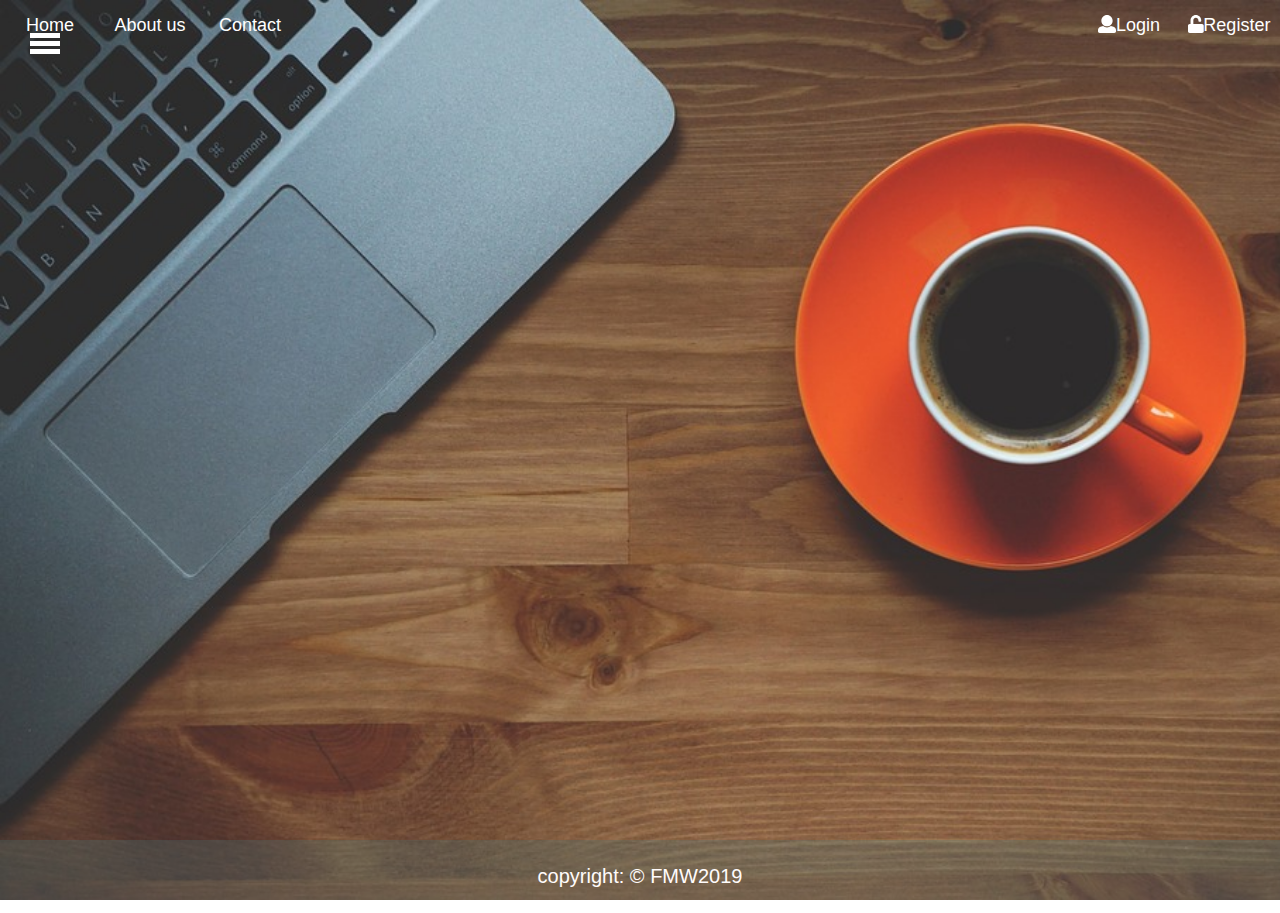
<file: index.html>
<!DOCTYPE html>
<html>
    <head>
        <title>website</title>
        <link rel="stylesheet" href="css/style.css">
        <script src="js/script.js"></script>
        <script src="js/font-awesome.js"></script>
    </head>
    <div id="container">
        <body>
           <div id="sidebar">
                <div class="toggle-btn" onClick="toggleSidebar()">
                <span></span>
                <span></span>
                <span></span>
            </div>
            <ul>
                <li class="active"><a href="index.html" >Home</a></li>
                <li><a href="#">About</a></li>
                <li><a href="#">Contact</a></li>
                <li class="side-bar-login"><a href="login.html"><span class="fa fa-user icon-margin"></span>Login</a></li>
                <li class="side-bar-login"><a href="register.html"><span class="fa fa-unlock icon-margin"></span>Register</a></li>
            </ul>
            </div>
            <header>
                <div class="page-nav">
                    <ul>
                        <li><a href="index.html">Home</a></li>
                        <li><a href="#">About us</a></li>
                        <li><a href="#">Contact</a></li>
                    </ul>
                    <ul class="nav-login">
                        <li class="side-bar-login"><a href="login.html"><span class="fa fa-user icon-margin"></span>Login</a></li>
                        <li class="side-bar-login"><a href="register.html"><span class="fa fa-unlock icon-margin"></span>Register</a></li>
                    </ul>
                </div>
            </header>
        </body>
    </div>
    <footer>
        <p>
            copyright: &copy FMW2019
        </p>
    </footer>
</html>
</file>
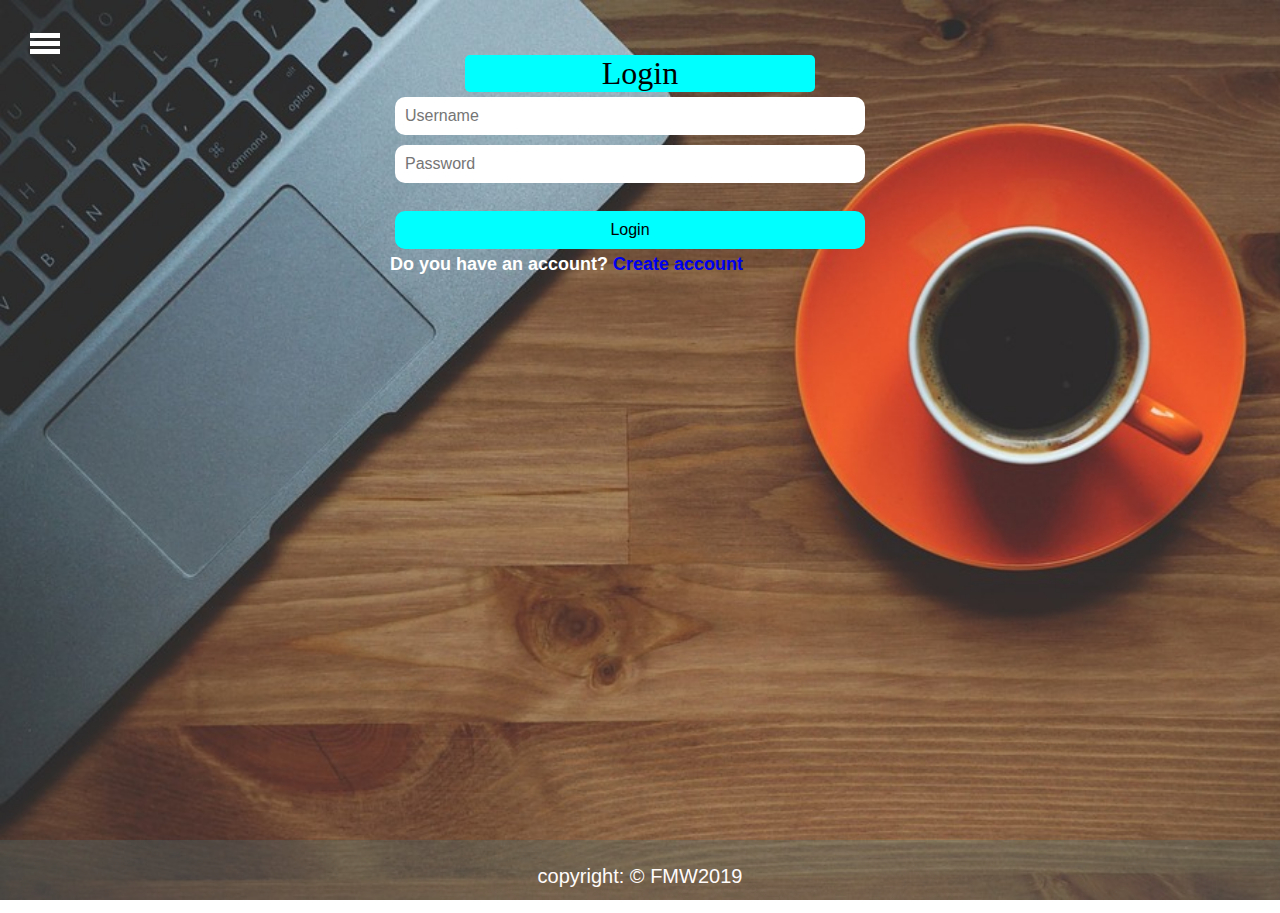
<file: login.html>
<!DOCTYPE html>
<html>
    <head>
        <title>website</title>
        <link rel="stylesheet" href="css/style.css">
        <script src="js/script.js"></script>
        <script src="js/font-awesome.js"></script>
    </head>
    <div id="container">
            <div id="sidebar">
                <div class="toggle-btn" onClick="toggleSidebar()">
                <span></span>
                <span></span>
                <span></span>
            </div>
                <ul>
                        <li><a href="index.html">Home</a></li>
                        <li><a href="#">About us</a></li>
                        <li><a href="#">Contact</a></li>
                        <li class="side-bar-login"><a href="login.html"><span class="fa fa-user icon-margin"></span>Login</a></li>
                        <li class="side-bar-login"><a href="register.html"><span class="fa fa-unlock icon-margin"></span>Register</a></li>
                    </ul>
                </div>

    </div>
    <div class="register-content">
        <div class="module">
            <h1 class="h1-reg">Login</h1>
            <form action="">
                <input type="text" placeholder="Username" required><br>
                <input type="password" placeholder="Password" required><br><br>
                <input type="submit" value="Login"><br>
                <h5>Do you have an account? <a href="register.html">Create account</a></h5>
                    
            </form>
        </div>
    
    </div>


    <footer>
        <p>
            copyright: &copy FMW2019
        </p>
    </footer>
</html>
</file>
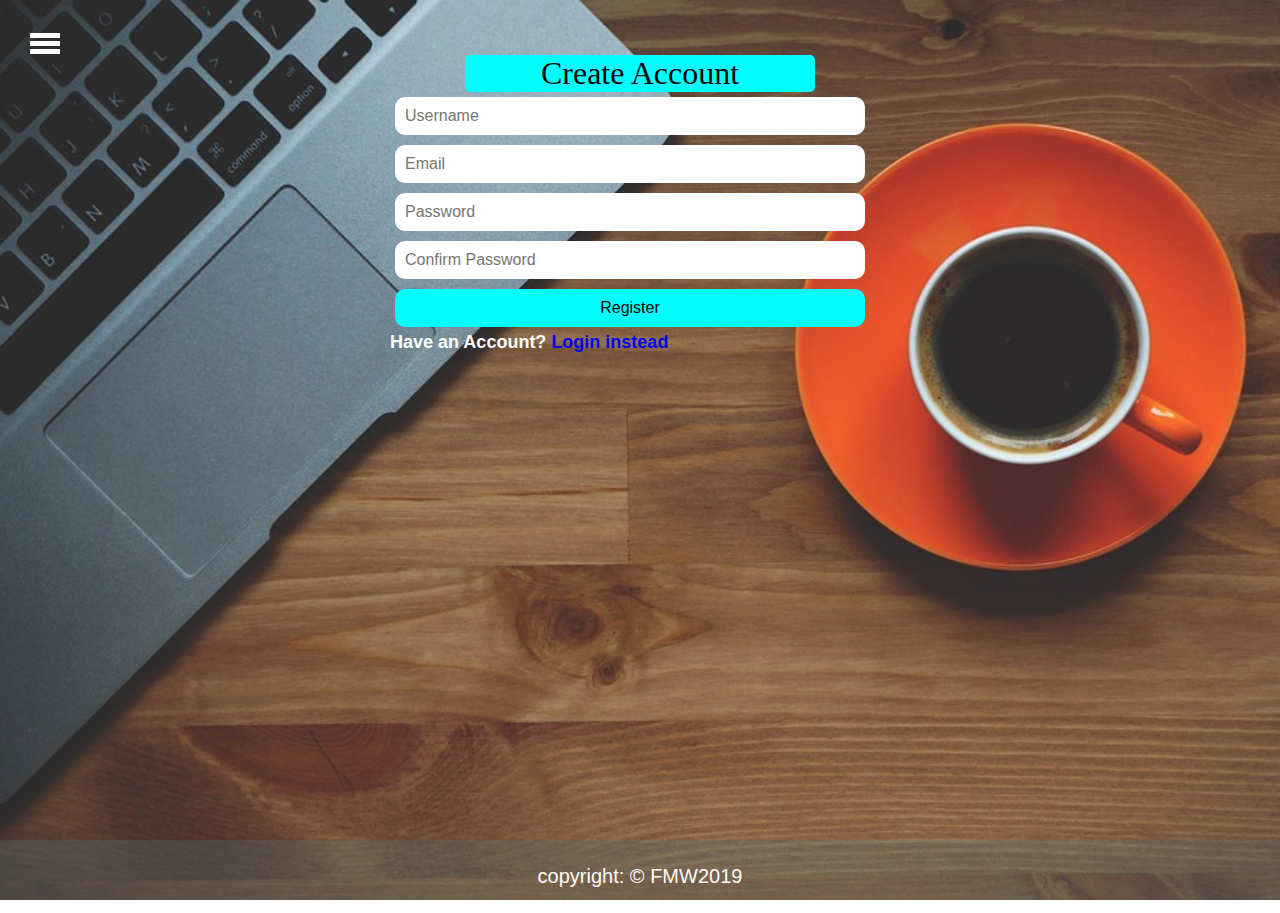
<file: register.html>
<!DOCTYPE html>
<html>
    <head>
        <title>website</title>
        <link rel="stylesheet" href="css/style.css">
        <script src="js/script.js"></script>
        <script src="js/font-awesome.js"></script>
    </head>
    <div id="container">
            <div id="sidebar">
                <div class="toggle-btn" onClick="toggleSidebar()">
                <span></span>
                <span></span>
                <span></span>
            </div>
                <ul>
                    <li class="active"><a href="index.html">Home</a></li>
                    <li><a href="#">About us</a></li>
                    <li><a href="#">Contact</a></li>
                    <li class="side-bar-login"><a href="login.html"><span class="fa fa-user icon-margin"></span>Login</a></li>
                    <li class="side-bar-login"><a href="register.html"><span class="fa fa-unlock icon-margin"></span>Register</a></li>
                </ul>
            </div>
           
       
    </div>
    <div class="register-content">
        <div class="module">
            <h1 class="h1-reg">Create Account</h1>
            <form action="">
                <input type="text" placeholder="Username" required>
                <input type="email" placeholder="Email" required>
                <input type="password" placeholder="Password" required>
                <input type="password" placeholder="Confirm Password" required>
                <input type="submit" value="Register" required>
                <h5>Have an Account? <a href="login.html">Login instead</a></h5>                    
            </form>
        </div>
    
    </div>


    <footer>
        <p>
            copyright: &copy FMW2019
        </p>
    </footer>
</html>
</file>
<file: css/style.css>
*{
    margin: 0px;
    padding: 0px;
    font-family: sans-serif;
}
body {
    width: 100%;
    height: calc(100vh);
    background: url('../img/organic.jpg');
    background-repeat: no-repeat;
    background-size: cover;
    display: table;
}
a {
    text-decoration: none;
}
#sidebar{
    position: fixed;
    width: 200px;
    height: 100%;
    background: #151719;
    left: -200px;
    transition: all 500ms linear;
}
#sidebar.active {
    left: 0px;
}
#sidebar ul li{
    color: rgba(230,230,230,0.9);
    list-style: none;
    padding: 15px 10px;
    border-bottom: 1px solid rgba(100,100,100,0.3);
}
#sidebar ul li a{
    text-decoration: none;
    color: #fff;
    font-size: 20px;
}
#sidebar ul li:hover,.active{
     background: aqua;
}
#sidebar {
     margin-top: -20px;
     top :20px;

}
#sidebar .toggle-btn{
    position: absolute;
    left: 230px;
    margin-top: 30px;
}
#sidebar .toggle-btn span{
    display: block;
    width: 30px;
    height: 5px;
    background: #fff;
    margin: 3px 0px;
}
.page-nav{
    width: 100%;
    height: 50px;
    
}
.page-nav ul{
    margin-left: 0px;
}
.page-nav ul li{
    float: left;
    width: 100px;
    list-style: none;
    line-height: 50px;
    text-align: center;
    font-size: 18px;
}
.page-nav ul li a{
    color: white;
}
.nav-login{
    float: right;
    margin-right: 1px;
}
footer {
    bottom: 0px;
    background-color: rgba(77, 114, 114, 0.3);
    width: 100%;
    height: 60px;
    position: absolute;

}
footer p {
    color: rgb(255, 251, 251);
    text-align: center;
    font-size: 20px;
    padding: 25px;
}

.h1-reg {
    font-size: 2em;
    font-family: Cambria, Cochin, Georgia, Times, 'Times New Roman', serif;
    font-weight: normal;
    display: block;
    text-align: center;
    background:aqua;
    color: black;
    border-radius: 5px;
    width: 70%;
    margin: 0 auto;
}
.register-content{
    width: 500px;
    margin: auto;
    margin-top: 50px;
    padding: 5px;
}
.form {
    padding: 10px;
    font-family: arial;
    margin: 0 auto;
    /*height: 100vh;*/
}
input {
    padding: 10px;
    margin: 5px;
    border-radius: 10px;
    border: none;
    font-size: 16px;
}
input[type=text], input[type=email], input[type=password], input[type=confirmpassword], input[type=submit] {
    width: 90%;
}
input[type=submit] {
    background-color:aqua;
    width: 94%;
    color: black;
}
input[type=submit]:hover{
    background-color: lightgray;
    color: black;
    transition: 1s;
}
h5 {
    color: white;
    font-size: 18px;
}

/*responsiveness*/
@media only screen and (min-width: 150px) and (max-width: 600px)
{
    .page-nav{
        display: none;
    }
    .register-content{
        flex-direction: column;
        width: auto;
        text-align: justify;
        margin-left: 20px;   
    }
    body {
        width: 100%;
    }
}
</file>
